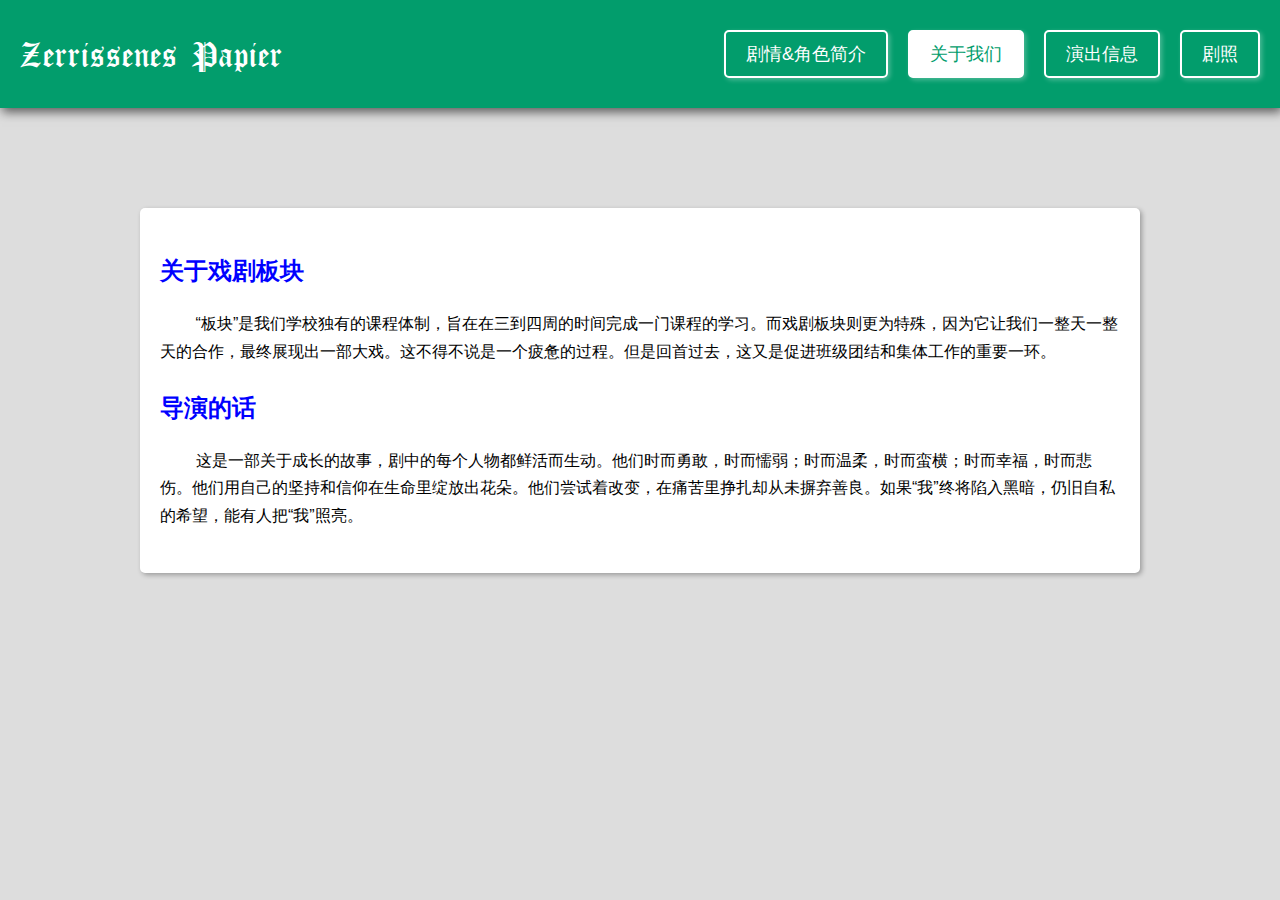
<file: about-us.html>
<!DOCTYPE html>
<html lang="en">
<head>
    <meta charset="UTF-8">
    <meta name="viewport" content="width=device-width, initial-scale=1.0">
    <link rel="stylesheet" href="styles/lobby.css">
    <title>关于我们</title>
</head>
<body>
    <header>
        <a href="index.html" class="title">Zerrissenes Papier</a>
        <nav class="container">
            <a href="plot.html" class="option">剧情&角色简介</a>
            <a href="#" class="current">关于我们</a>
            <a href="information.html" class="option">演出信息</a>
            <a href="photo-gallery.html" class="option">剧照</a>
        </nav>
    </header>

    <main class="introduction">
        <section>
            <h3 class="text">关于戏剧板块</h3>
            <p>
                &nbsp;&nbsp;&nbsp;&nbsp;&nbsp;&nbsp;&nbsp;&nbsp;“板块”是我们学校独有的课程体制，旨在在三到四周的时间完成一门课程的学习。而戏剧板块则更为特殊，因为它让我们一整天一整天的合作，最终展现出一部大戏。这不得不说是一个疲惫的过程。但是回首过去，这又是促进班级团结和集体工作的重要一环。
            </p>
        </section>
        <section>
            <h3 class="text">导演的话</h3>
            <p>
                &nbsp;&nbsp;&nbsp;&nbsp;&nbsp;&nbsp;&nbsp;&nbsp;这是一部关于成长的故事，剧中的每个人物都鲜活而生动。他们时而勇敢，时而懦弱；时而温柔，时而蛮横；时而幸福，时而悲伤。他们用自己的坚持和信仰在生命里绽放出花朵。他们尝试着改变，在痛苦里挣扎却从未摒弃善良。如果“我”终将陷入黑暗，仍旧自私的希望，能有人把“我”照亮。
            </p>
        </section>
        <section>
            <h3 class="text"></h3>
            <p>
                
            </p>
        </section>
    </main>
</body>
</html>
</file>
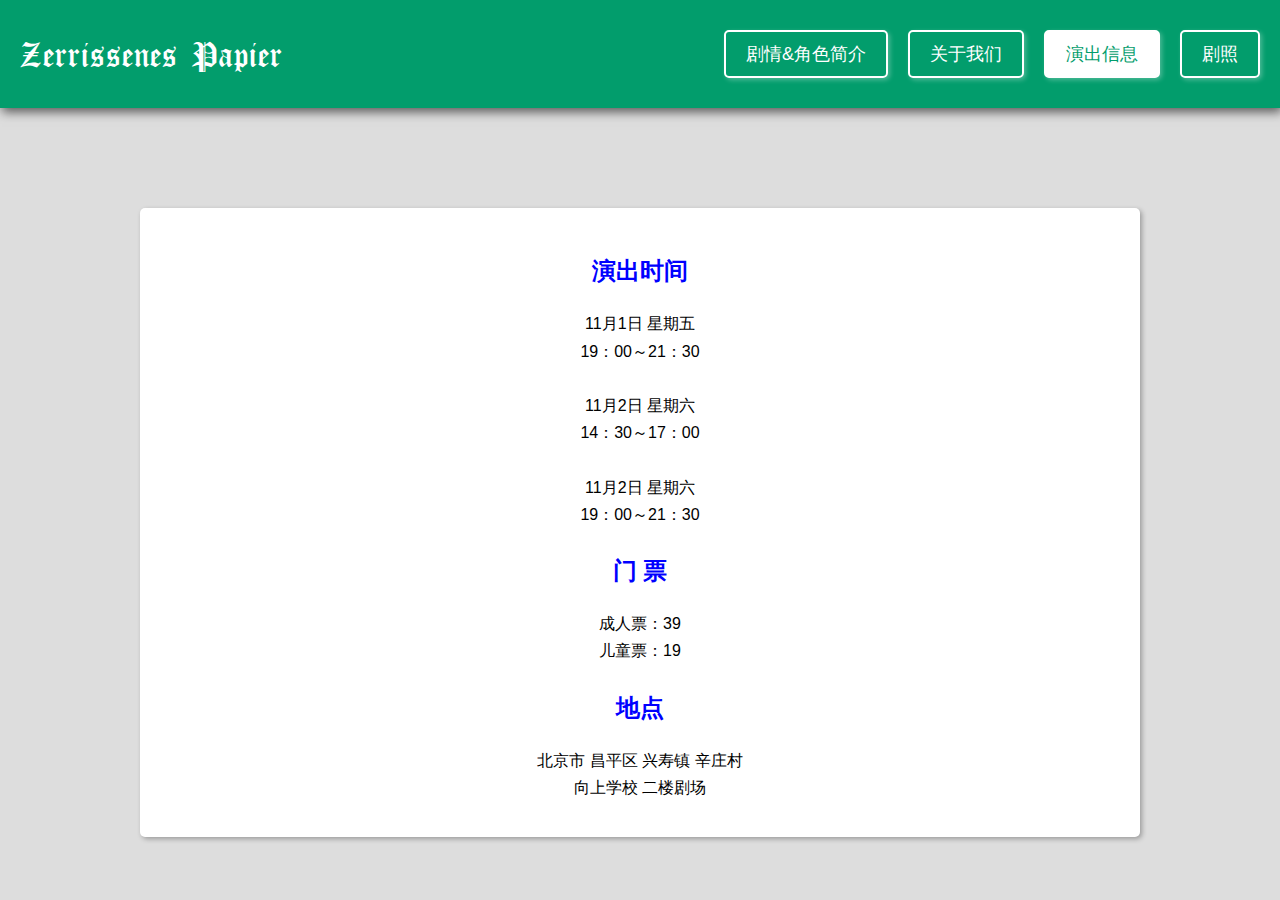
<file: information.html>
<!DOCTYPE html>
<html lang="en">
<head>
    <meta charset="UTF-8">
    <meta name="viewport" content="width=device-width, initial-scale=1.0">
    <link rel="stylesheet" href="styles/lobby.css">
    <title>演出信息</title>
</head>
<body>
    <header>
        <a href="index.html" class="title">Zerrissenes Papier</a>
        <nav class="container">
            <a href="plot.html" class="option">剧情&角色简介</a>
            <a href="about-us.html" class="option">关于我们</a>
            <a href="#" class="current">演出信息</a>
            <a href="photo-gallery.html" class="option">剧照</a>
        </nav>
    </header>

    <main class="introduction">
        <section class="section-center">
            <h3 class="text">演出时间</h3>
            <p>
                11月1日&nbsp;星期五<br>19：00～21：30<br><br>11月2日&nbsp;星期六<br>14：30～17：00<br><br>11月2日&nbsp;星期六<br>19：00～21：30
            </p>
        </section>

        <section class="section-center">
            <h3 class="text">门&nbsp;票</h3>
            <p>
                成人票：39<br>
                儿童票：19
            </p>
        </section>
        <section class="section-center">
            <h3 class="text">地点</h3>
            <p>
                北京市 昌平区 兴寿镇 辛庄村<br>向上学校 二楼剧场
            </p>
        </section>
    </main>
</body>
</html>
</file>
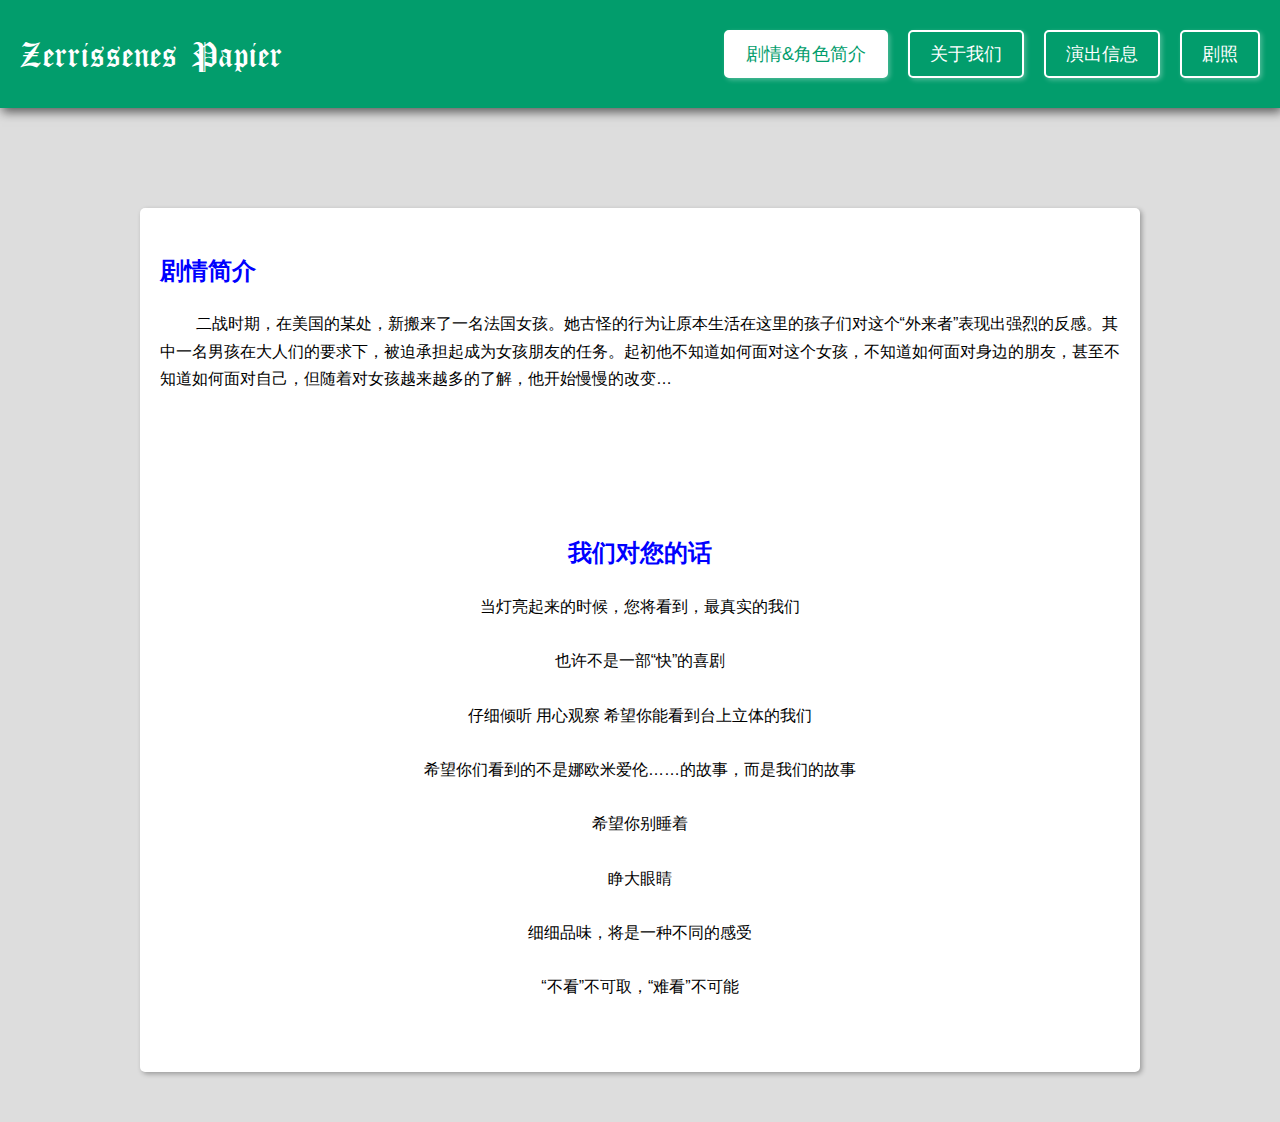
<file: plot.html>
<!DOCTYPE html>
<html lang="en">
<head>
    <meta charset="UTF-8">
    <meta name="viewport" content="width=device-width, initial-scale=1.0">
    <link rel="stylesheet" href="styles/lobby.css">
    <title>剧情，人物简介</title>
</head>
<body>
    <header>
        <a href="index.html" class="title">Zerrissenes Papier</a>
        <nav class="container">
            <a href="#" class="current">剧情&角色简介</a>
            <a href="about-us.html" class="option">关于我们</a>
            <a href="information.html" class="option">演出信息</a>
            <a href="photo-gallery.html" class="option">剧照</a>
        </nav>
    </header>

    <main class="introduction">
        <section>
            <h3 class="text">剧情简介</h3>
            <p class="fade">
                <span>&nbsp;&nbsp;&nbsp;&nbsp;&nbsp;&nbsp;&nbsp;&nbsp;二战时期，在美国的某处，新搬来了一名法国女孩。她古怪的行为让原本生活在这里的孩子们对这个“外来者”表现出强烈的反感。其中一名男孩在大人们的要求下，被迫承担起成为女孩朋友的任务。起初他不知道如何面对这个女孩，不知道如何面对身边的朋友，甚至不知道如何面对自己，但随着对女孩越来越多的了解，他开始慢慢的改变…
                </span>
                <span>
                    &nbsp;&nbsp;&nbsp;&nbsp;&nbsp;&nbsp;&nbsp;&nbsp;1940年，刺耳混沌之声撕裂巴黎的天空，硝烟漫进埃菲尔铁塔无法庇佑的人烟里，被撕裂的纸张永远破碎。<br>
                    &nbsp;&nbsp;&nbsp;&nbsp;&nbsp;&nbsp;&nbsp;&nbsp;1944年，潮湿的恐惧从未散去，尖锐的惊叫在纽约皇后区再度响起。<br>
                    &nbsp;&nbsp;&nbsp;&nbsp;&nbsp;&nbsp;&nbsp;&nbsp;当朝不保夕的奔走者在光明之下重新踱步，互相依偎着试探前路；当腹语娃娃以稚嫩的童音吐露真心，缓缓诉诸善意，一字一句抚平伤痕；当少年们在真假话语里被时间推向成长。
                    女孩固执地将手中破碎的纸一次次重新撕裂，纸屑飞入至亲手里，飞进友人心里，飞落梦里，然后永远留在了安稳之地。<br>
                    &nbsp;&nbsp;&nbsp;&nbsp;&nbsp;&nbsp;&nbsp;&nbsp;“谢谢，谢谢你们！”
                </span>
            </p>
        </section>
        <section class="section-center">
            <h3 class="text">我们对您的话</h3>
            <p>
                当灯亮起来的时候，您将看到，最真实的我们<br><br>

也许不是一部“快”的喜剧<br><br>
仔细倾听 用心观察 希望你能看到台上立体的我们<br><br>
希望你们看到的不是娜欧米爱伦……的故事，而是我们的故事<br><br>
希望你别睡着<br><br>
睁大眼睛<br><br>
细细品味，将是一种不同的感受<br><br>
“不看”不可取，“难看”不可能<br><br>

            </p>
        </section>
        <section>
            <h3 class="text"></h3>
            <p>
                
            </p>
        </section>
    </main>
</body>
</html>
</file>
<file: styles/lobby.css>
body {
    background-color: #dddddd;
    font-family: Arial, Helvetica, sans-serif;
    margin: 0;
    padding: 0;
}

@font-face {  
    font-family: 'CLoister Black'; /* 自定义字体名称 */  
    src: url('CloisterBlack.ttf') format('truetype'); /* 字体文件的路径和格式 */  
    font-weight: normal; /* 字体粗细，可选 */  
    font-style: normal;  /* 字体样式，可选 */  
}

.introduction{
    margin: 100px auto 50px;
    color: black;
    background-color: white;
    padding: 20px;
    border-radius: 5px;
    box-shadow: 2px 2px 5px rgba(0,0,0,0.3);
    max-width: 960px;
    width: calc(100% - 2em);
    line-height: 1.7;
}

.section-center{
    text-align: center;
}

.text{
    margin-bottom: 20px;
    line-height: 1.6;
    color: blue;
    font-size: 24px;
}

header{
    display: flex;
    justify-content: space-between;
    align-items: center;
    padding: 30px 20px;
    height: auto;
    background-color: #029d6c;
    box-shadow: 2px 4px 10px rgba(0, 0, 0, 0.6);
}

.title{
    font-size: 36px;
    color: white;
    font-family: 'CLoister Black', serif;
    text-decoration: none;
}

.container{
    display: flex;
    gap: 20px;
}

.option{
    padding: 10px 20px;
    box-shadow: 2px 2px 5px rgba(255, 255, 255, 0.3);
    font-size: 18px;
    text-decoration: none;
    color: white;
    border-radius: 5px;
    border: 2px solid white;
    transition: background-color 0.5s ease;
}

.option:hover{
    background-color: white;
    color: #029d6c;
}

.current{
    padding: 10px 20px;
    box-shadow: 2px 2px 5px rgba(255, 255, 255, 0.3);
    font-size: 18px;
    color: #029d6c;
    background-color: white;
    text-decoration: none;
    border-radius: 5px;
    border: 2px solid white;
}

.fade {
    position: relative;
    height: 200px;
    text-align: left;
    overflow: hidden; /* 添加此行以隐藏溢出内容 */
}

.fade span {
    position: absolute;
    left: 0; /* 将 left 设置为 0 */
    top: 0; /* 添加 top: 0 以确保垂直对齐 */
    transition: opacity 0.5s ease-in-out;
    width: 100%;
    height: 100%;
}

.fade span:nth-child(2) {
    opacity: 0;
}

.fade span:nth-child(1) {
    opacity: 1;
}

.fade:hover span:nth-child(2) {
    opacity: 1;
}

.fade:hover span:nth-child(1) {
    opacity: 0;
}

.actor{
    width:40vw;
    margin: 30px;
    border-radius: 5px;
    box-shadow: 2px 2px 5px rgba(0,0,0,0.3);
}

@keyframes fade-in {
    from { opacity: 0; filter: blur(0.2px); }
    to { opacity: 1; }
}

/* 响应式设计 */
@media (max-width: 768px) {
    .container {
        flex-direction: column;
        gap: 10px;
    }

    .title {
        font-size: 24px;
    }
    .fade{
        height: 350px;
    }
    .actor{
        width: 70vw;
    }
}
</file>
